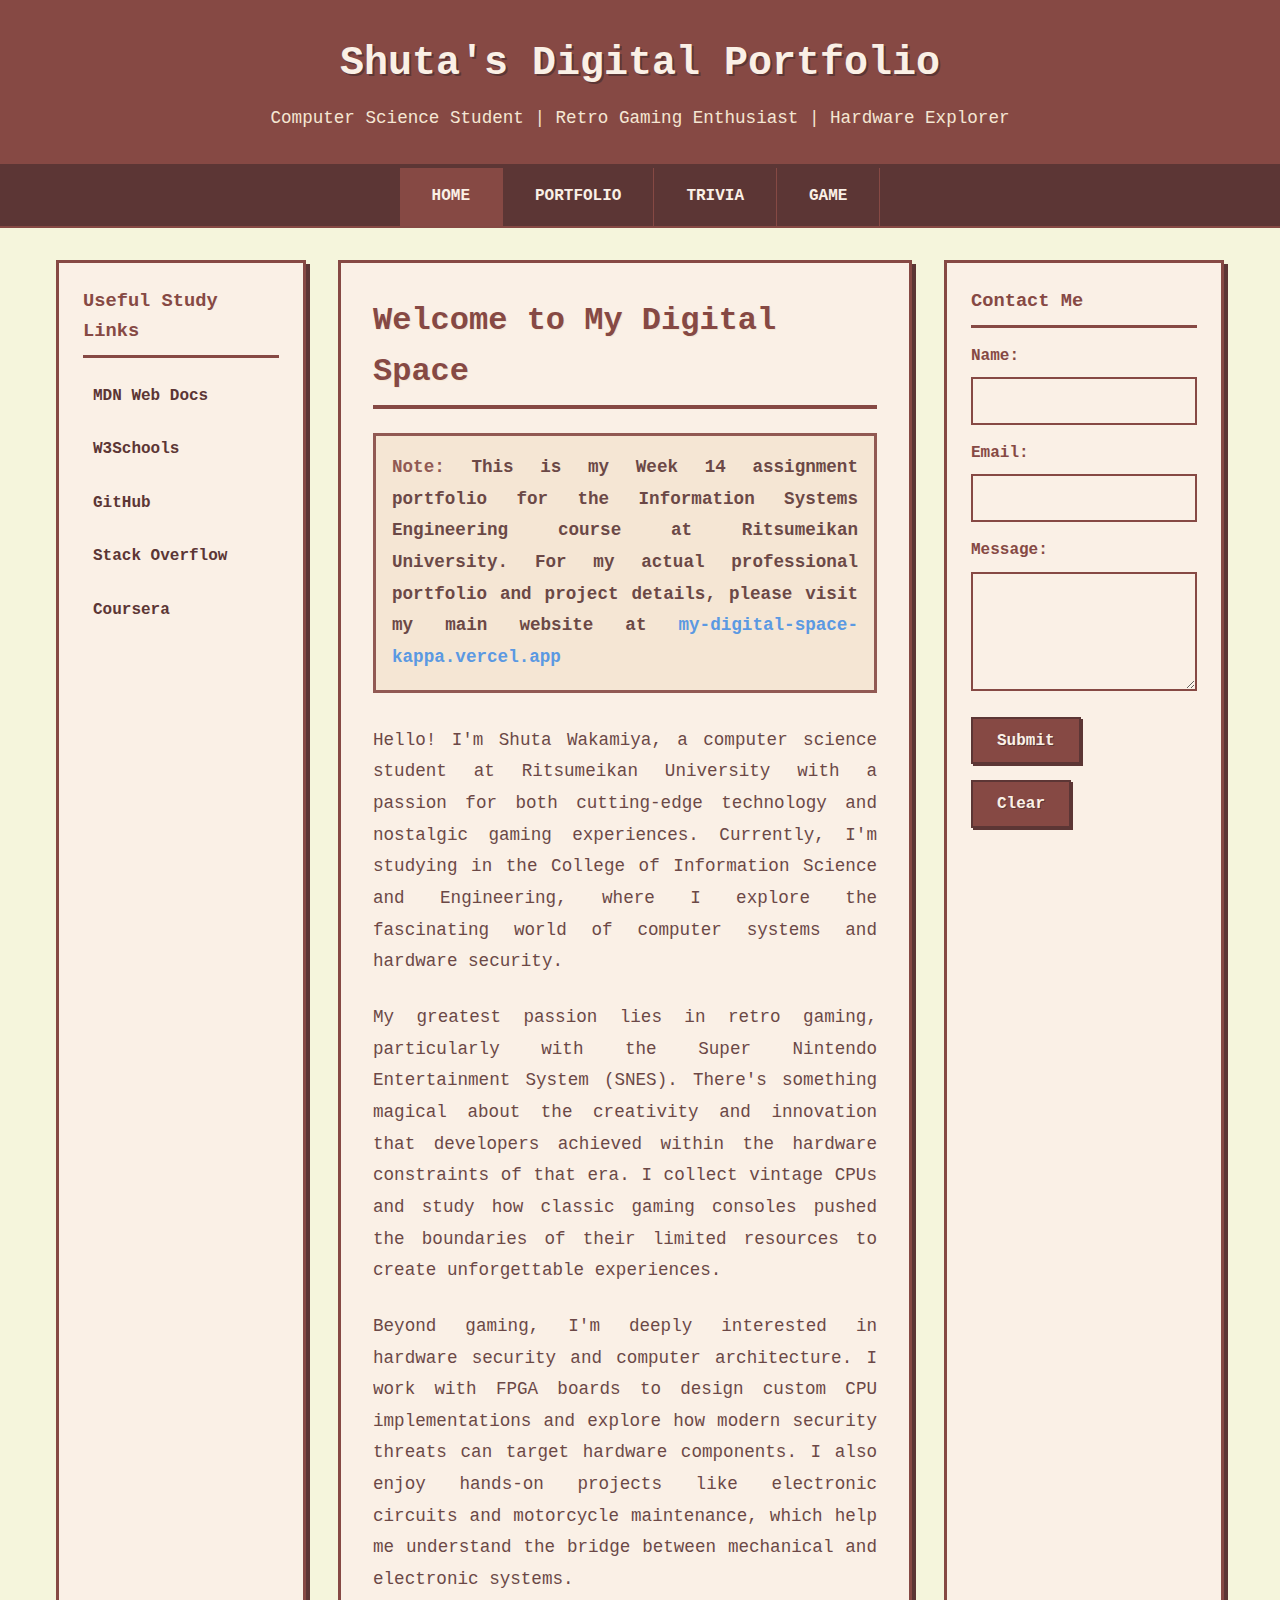
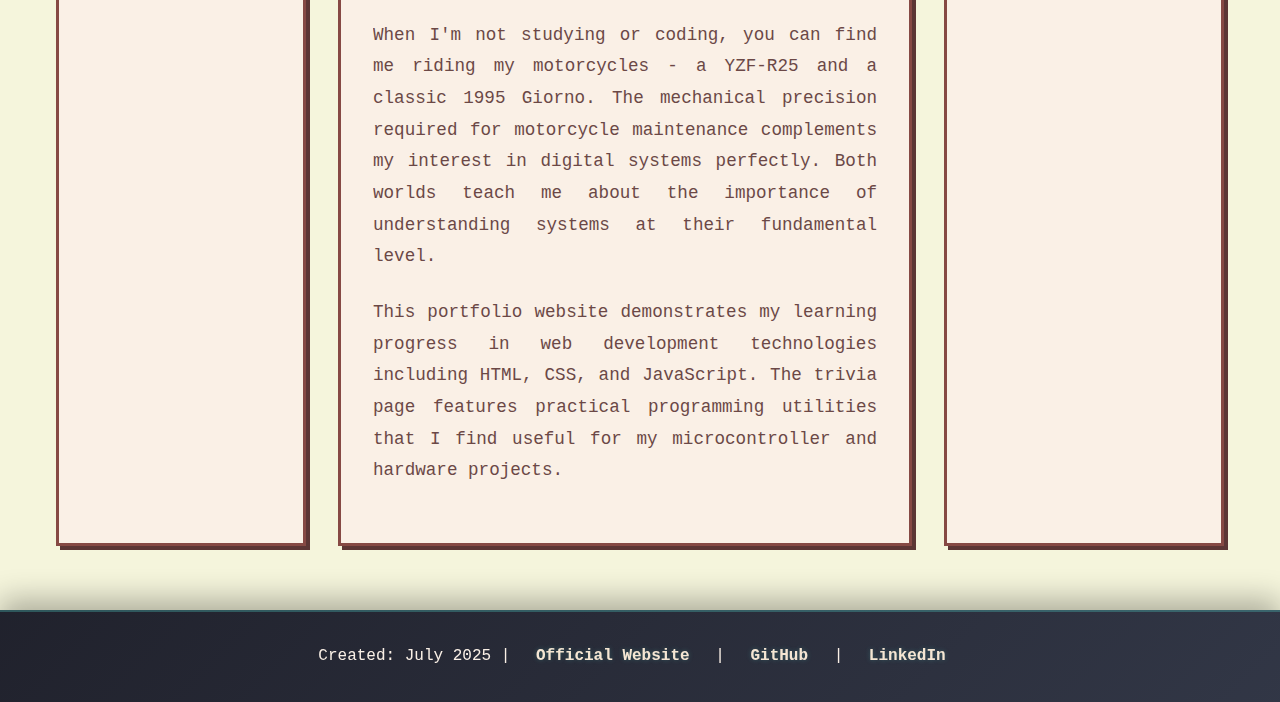
<file: docs/index.html>
<!DOCTYPE html>
<html lang="en">
<head>
    <meta charset="UTF-8">
    <meta name="viewport" content="width=device-width, initial-scale=1.0">
    <title>Shuta's Digital Portfolio</title>
    <link rel="stylesheet" href="styles.css">
</head>
<body>
    <header>
        <h1>Shuta's Digital Portfolio</h1>
        <p>Computer Science Student | Retro Gaming Enthusiast | Hardware Explorer</p>
    </header>

    <nav>
        <a href="index.html" class="active">HOME</a>
        <a href="portfolio.html">PORTFOLIO</a>
        <a href="trivia.html">TRIVIA</a>
        <a href="game.html">GAME</a>
    </nav>

    <div class="container">
        <aside class="left-sidebar">
            <h3>Useful Study Links</h3>
            <ul>
                <li><a href="https://developer.mozilla.org/en-US/docs/Web" target="_blank">MDN Web Docs</a></li>
                <li><a href="https://www.w3schools.com/" target="_blank">W3Schools</a></li>
                <li><a href="https://github.com/" target="_blank">GitHub</a></li>
                <li><a href="https://stackoverflow.com/" target="_blank">Stack Overflow</a></li>
                <li><a href="https://www.coursera.org/" target="_blank">Coursera</a></li>
            </ul>
        </aside>

        <main class="content">
            <h2>Welcome to My Digital Space</h2>
            
            <div class="intro-text">
                <p><strong>Note:</strong> This is my Week 14 assignment portfolio for the Information Systems Engineering course at Ritsumeikan University. For my actual professional portfolio and project details, please visit my main website at <a href="https://my-digital-space-kappa.vercel.app/" target="_blank" style="color: #4a90e2; text-decoration: none; font-weight: 600;">my-digital-space-kappa.vercel.app</a></p>

                <p>Hello! I'm Shuta Wakamiya, a computer science student at Ritsumeikan University with a passion for both cutting-edge technology and nostalgic gaming experiences. Currently, I'm studying in the College of Information Science and Engineering, where I explore the fascinating world of computer systems and hardware security.</p>

                <p>My greatest passion lies in retro gaming, particularly with the Super Nintendo Entertainment System (SNES). There's something magical about the creativity and innovation that developers achieved within the hardware constraints of that era. I collect vintage CPUs and study how classic gaming consoles pushed the boundaries of their limited resources to create unforgettable experiences.</p>

                <p>Beyond gaming, I'm deeply interested in hardware security and computer architecture. I work with FPGA boards to design custom CPU implementations and explore how modern security threats can target hardware components. I also enjoy hands-on projects like electronic circuits and motorcycle maintenance, which help me understand the bridge between mechanical and electronic systems.</p>

                <p>When I'm not studying or coding, you can find me riding my motorcycles - a YZF-R25 and a classic 1995 Giorno. The mechanical precision required for motorcycle maintenance complements my interest in digital systems perfectly. Both worlds teach me about the importance of understanding systems at their fundamental level.</p>

                <p>This portfolio website demonstrates my learning progress in web development technologies including HTML, CSS, and JavaScript. The trivia page features practical programming utilities that I find useful for my microcontroller and hardware projects.</p>
            </div>
        </main>

        <aside class="right-sidebar">
            <h3>Contact Me</h3>
            <form id="contact-form">
                <div class="form-group">
                    <label for="name">Name:</label>
                    <input type="text" id="name" name="name" required>
                </div>
                
                <div class="form-group">
                    <label for="email">Email:</label>
                    <input type="email" id="email" name="email" required>
                </div>
                
                <div class="form-group">
                    <label for="message">Message:</label>
                    <textarea id="message" name="message" rows="5" required></textarea>
                </div>
                
                <div class="form-buttons">
                    <button type="submit">Submit</button>
                    <button type="button" onclick="clearForm()">Clear</button>
                </div>
            </form>
        </aside>
    </div>

    <footer>
        <p>Created: July 2025 | 
           <a href="https://my-digital-space-kappa.vercel.app/" target="_blank">Official Website</a> | 
           <a href="https://github.com/shutawakamiya" target="_blank">GitHub</a> | 
           <a href="https://linkedin.com/in/shutawakamiya" target="_blank">LinkedIn</a>
        </p>
    </footer>

    <script>
        function clearForm() {
            document.getElementById('contact-form').reset();
        }

        document.getElementById('contact-form').addEventListener('submit', function(e) {
            e.preventDefault();
            alert('Thank you for your message! I will get back to you soon.');
        });
    </script>
</body>
</html>
</file>
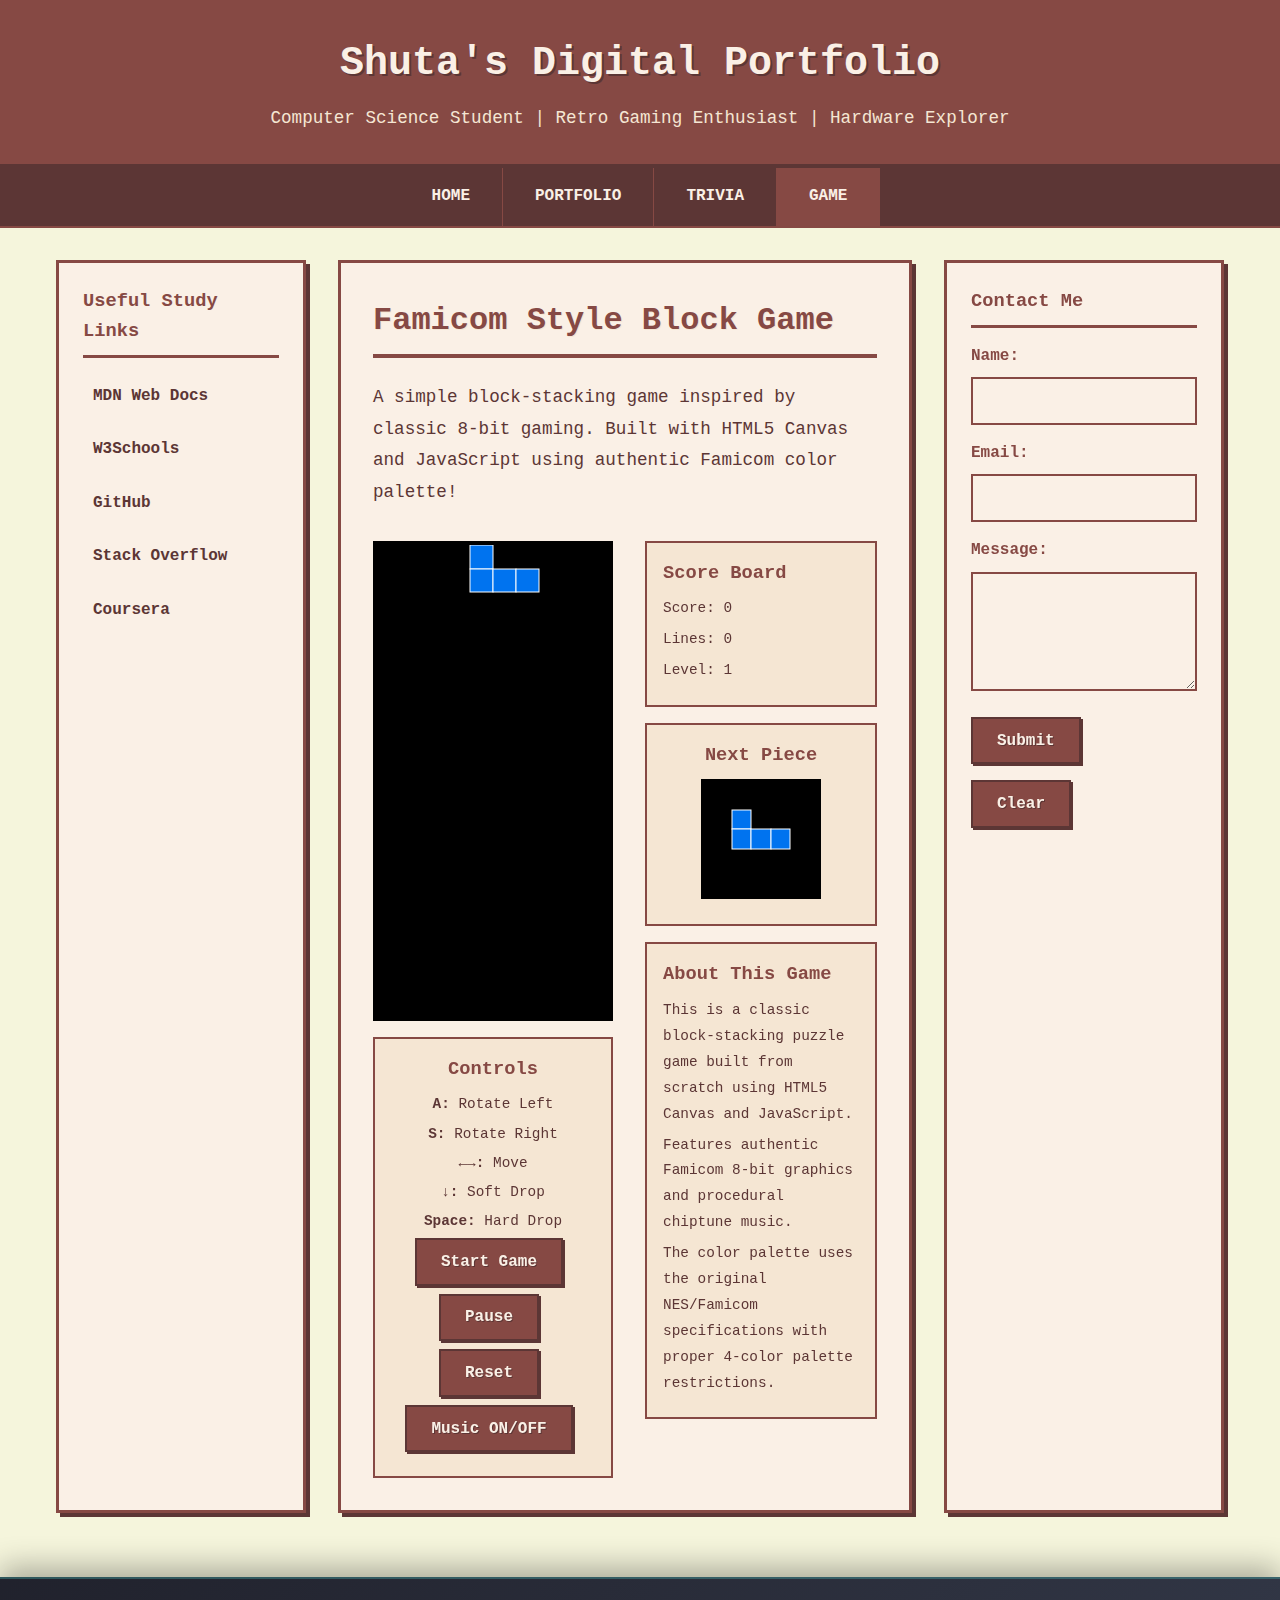
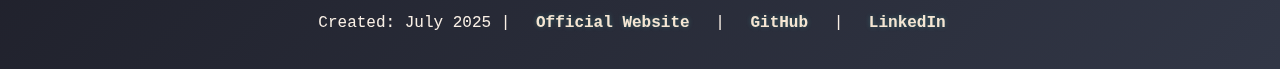
<file: docs/game.html>
<!DOCTYPE html>
<html lang="en">
<head>
    <meta charset="UTF-8">
    <meta name="viewport" content="width=device-width, initial-scale=1.0">
    <title>Game - Shuta's Digital Portfolio</title>
    <link rel="stylesheet" href="styles.css">
</head>
<body>
    <header>
        <h1>Shuta's Digital Portfolio</h1>
        <p>Computer Science Student | Retro Gaming Enthusiast | Hardware Explorer</p>
    </header>

    <nav>
        <a href="index.html">HOME</a>
        <a href="portfolio.html">PORTFOLIO</a>
        <a href="trivia.html">TRIVIA</a>
        <a href="game.html" class="active">GAME</a>
    </nav>

    <div class="container">
        <aside class="left-sidebar">
            <h3>Useful Study Links</h3>
            <ul>
                <li><a href="https://developer.mozilla.org/en-US/docs/Web" target="_blank">MDN Web Docs</a></li>
                <li><a href="https://www.w3schools.com/" target="_blank">W3Schools</a></li>
                <li><a href="https://github.com/" target="_blank">GitHub</a></li>
                <li><a href="https://stackoverflow.com/" target="_blank">Stack Overflow</a></li>
                <li><a href="https://www.coursera.org/" target="_blank">Coursera</a></li>
            </ul>
        </aside>

        <main class="content">
            <h2>Famicom Style Block Game</h2>
            <p>A simple block-stacking game inspired by classic 8-bit gaming. Built with HTML5 Canvas and JavaScript using authentic Famicom color palette!</p>
            
            <div class="game-section">
                <div class="game-container">
                    <canvas id="gameCanvas" width="240" height="480"></canvas>
                    <div class="game-controls">
                        <h3>Controls</h3>
                        <p><strong>A:</strong> Rotate Left</p>
                        <p><strong>S:</strong> Rotate Right</p>
                        <p><strong>←→:</strong> Move</p>
                        <p><strong>↓:</strong> Soft Drop</p>
                        <p><strong>Space:</strong> Hard Drop</p>
                        <button id="startBtn">Start Game</button>
                        <button id="pauseBtn">Pause</button>
                        <button id="resetBtn">Reset</button>
                        <button id="musicBtn">Music ON/OFF</button>
                    </div>
                </div>
                
                <div class="game-info">
                    <div class="score-board">
                        <h3>Score Board</h3>
                        <p>Score: <span id="score">0</span></p>
                        <p>Lines: <span id="lines">0</span></p>
                        <p>Level: <span id="level">1</span></p>
                    </div>
                    
                    <div class="next-piece">
                        <h3>Next Piece</h3>
                        <canvas id="nextCanvas" width="120" height="120"></canvas>
                    </div>
                    
                    <div class="game-tips">
                        <h3>About This Game</h3>
                        <p>This is a classic block-stacking puzzle game built from scratch using HTML5 Canvas and JavaScript.</p>
                        <p>Features authentic Famicom 8-bit graphics and procedural chiptune music.</p>
                        <p>The color palette uses the original NES/Famicom specifications with proper 4-color palette restrictions.</p>
                    </div>
                </div>
            </div>

            <!-- Hidden audio element for background music -->
            <audio id="bgMusic" loop>
                <source src="data:audio/wav;base64," type="audio/wav">
            </audio>
        </main>

        <aside class="right-sidebar">
            <h3>Contact Me</h3>
            <form id="contact-form">
                <div class="form-group">
                    <label for="name">Name:</label>
                    <input type="text" id="name" name="name" required>
                </div>
                
                <div class="form-group">
                    <label for="email">Email:</label>
                    <input type="email" id="email" name="email" required>
                </div>
                
                <div class="form-group">
                    <label for="message">Message:</label>
                    <textarea id="message" name="message" rows="5" required></textarea>
                </div>
                
                <div class="form-buttons">
                    <button type="submit">Submit</button>
                    <button type="button" onclick="clearForm()">Clear</button>
                </div>
            </form>
        </aside>
    </div>

    <footer>
        <p>Created: July 2025 | 
           <a href="https://my-digital-space-kappa.vercel.app/" target="_blank">Official Website</a> | 
           <a href="https://github.com/shutawakamiya" target="_blank">GitHub</a> | 
           <a href="https://linkedin.com/in/shutawakamiya" target="_blank">LinkedIn</a>
        </p>
    </footer>

    <script src="game.js"></script>
    <script>
        function clearForm() {
            document.getElementById('contact-form').reset();
        }

        document.getElementById('contact-form').addEventListener('submit', function(e) {
            e.preventDefault();
            alert('Thank you for your message! I will get back to you soon.');
        });
    </script>
</body>
</html>
</file>
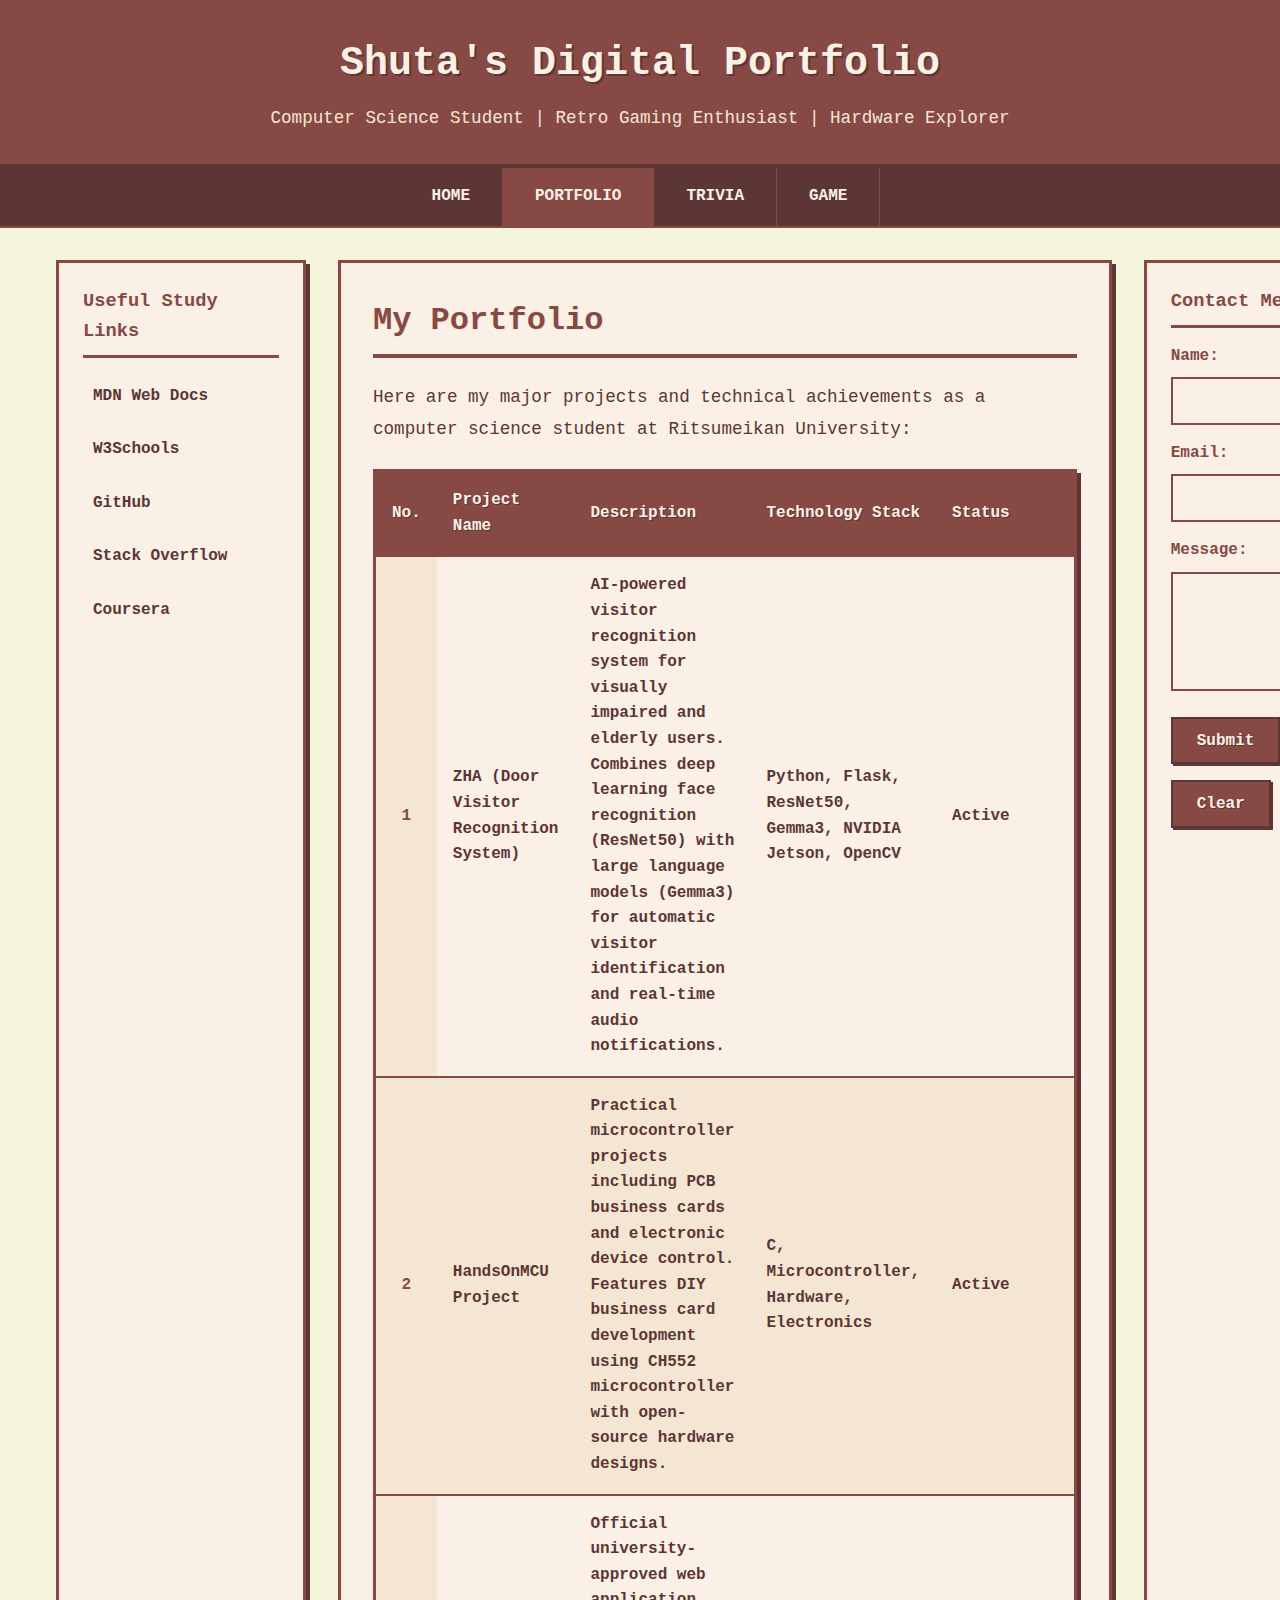
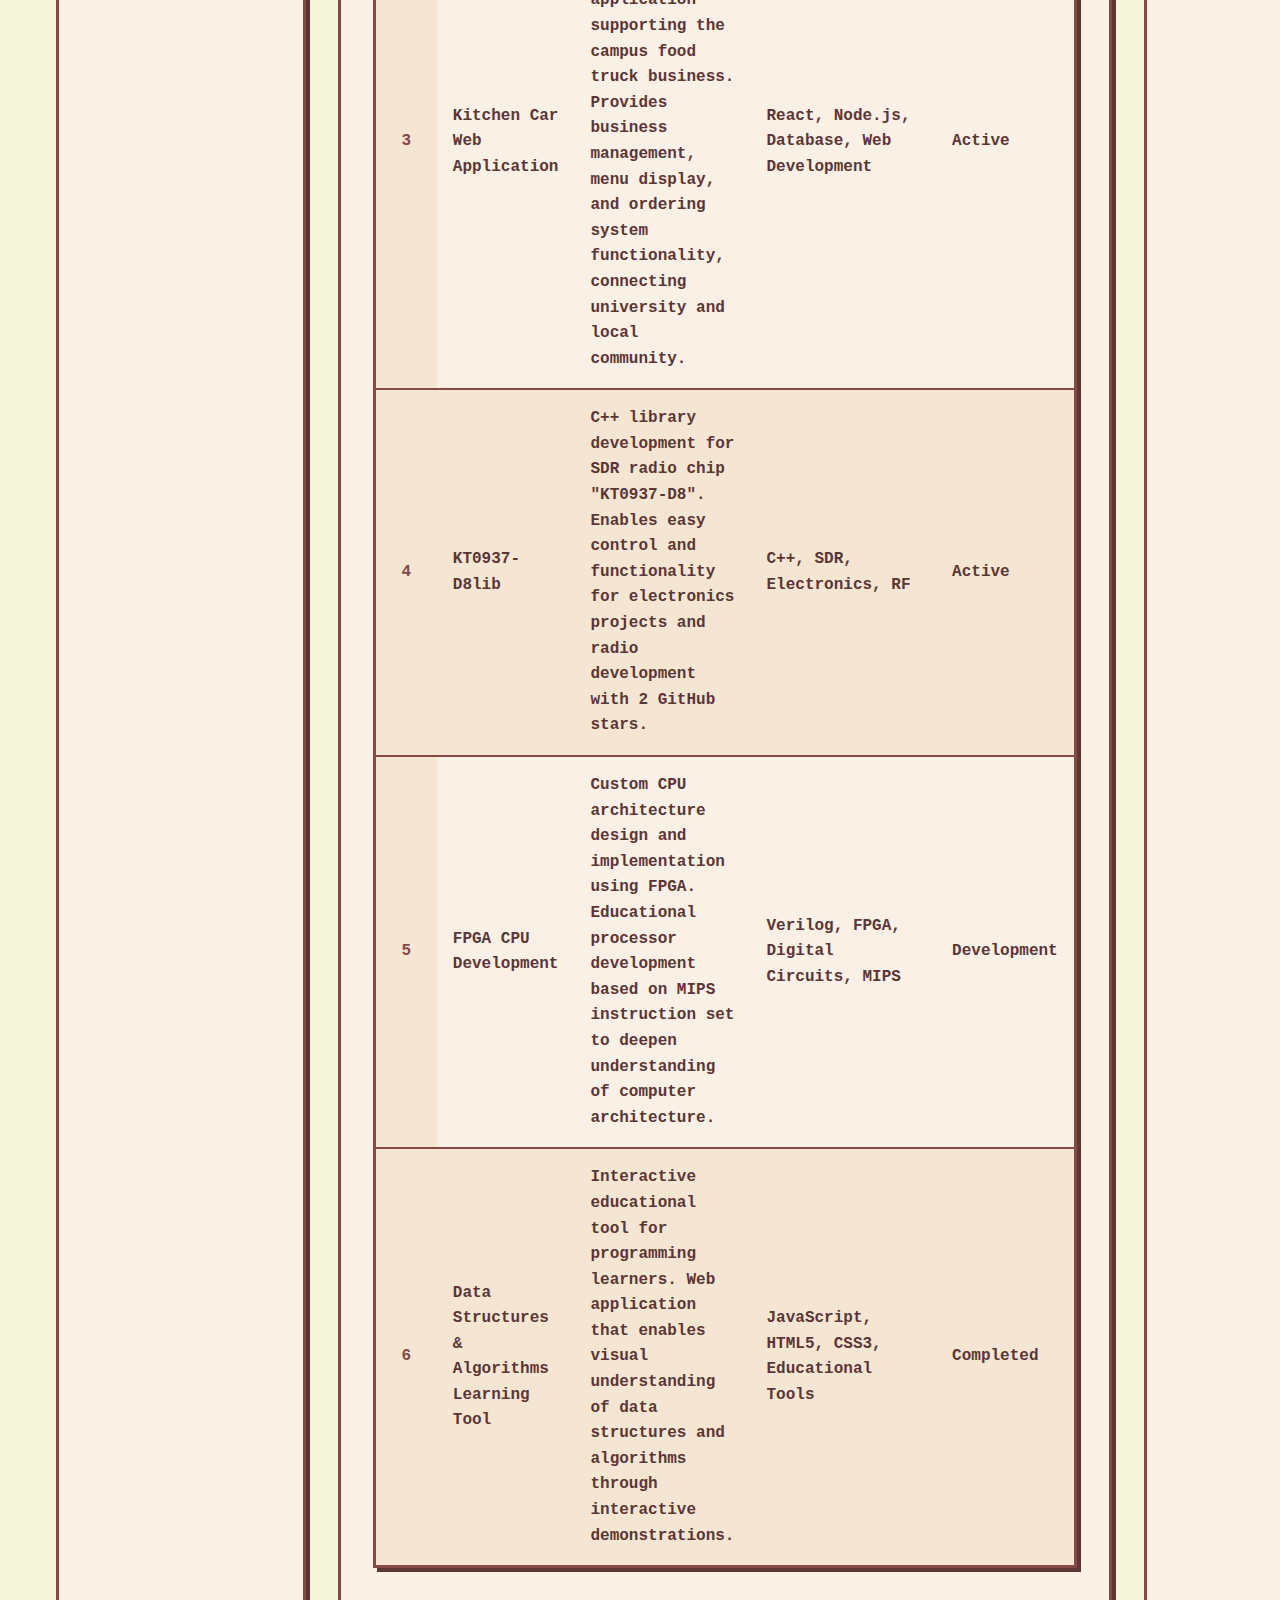
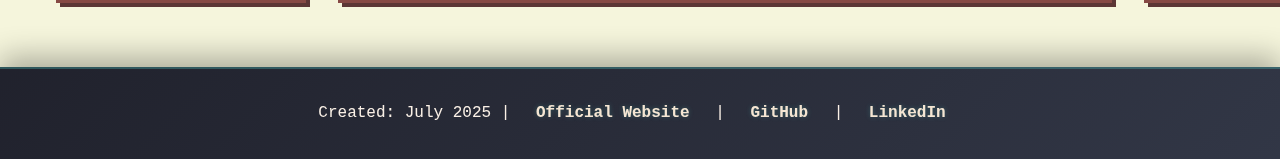
<file: docs/portfolio.html>
<!DOCTYPE html>
<html lang="en">
<head>
    <meta charset="UTF-8">
    <meta name="viewport" content="width=device-width, initial-scale=1.0">
    <title>Portfolio - Shuta's Digital Portfolio</title>
    <link rel="stylesheet" href="styles.css">
</head>
<body>
    <header>
        <h1>Shuta's Digital Portfolio</h1>
        <p>Computer Science Student | Retro Gaming Enthusiast | Hardware Explorer</p>
    </header>

    <nav>
        <a href="index.html">HOME</a>
        <a href="portfolio.html" class="active">PORTFOLIO</a>
        <a href="trivia.html">TRIVIA</a>
        <a href="game.html">GAME</a>
    </nav>

    <div class="container">
        <aside class="left-sidebar">
            <h3>Useful Study Links</h3>
            <ul>
                <li><a href="https://developer.mozilla.org/en-US/docs/Web" target="_blank">MDN Web Docs</a></li>
                <li><a href="https://www.w3schools.com/" target="_blank">W3Schools</a></li>
                <li><a href="https://github.com/" target="_blank">GitHub</a></li>
                <li><a href="https://stackoverflow.com/" target="_blank">Stack Overflow</a></li>
                <li><a href="https://www.coursera.org/" target="_blank">Coursera</a></li>
            </ul>
        </aside>

        <main class="content">
            <h2>My Portfolio</h2>
            <p>Here are my major projects and technical achievements as a computer science student at Ritsumeikan University:</p>
            
            <table class="portfolio-table">
                <thead>
                    <tr>
                        <th>No.</th>
                        <th>Project Name</th>
                        <th>Description</th>
                        <th>Technology Stack</th>
                        <th>Status</th>
                    </tr>
                </thead>
                <tbody>
                    <tr>
                        <td>1</td>
                        <td>ZHA (Door Visitor Recognition System)</td>
                        <td>AI-powered visitor recognition system for visually impaired and elderly users. Combines deep learning face recognition (ResNet50) with large language models (Gemma3) for automatic visitor identification and real-time audio notifications.</td>
                        <td>Python, Flask, ResNet50, Gemma3, NVIDIA Jetson, OpenCV</td>
                        <td>Active</td>
                    </tr>
                    <tr>
                        <td>2</td>
                        <td>HandsOnMCU Project</td>
                        <td>Practical microcontroller projects including PCB business cards and electronic device control. Features DIY business card development using CH552 microcontroller with open-source hardware designs.</td>
                        <td>C, Microcontroller, Hardware, Electronics</td>
                        <td>Active</td>
                    </tr>
                    <tr>
                        <td>3</td>
                        <td>Kitchen Car Web Application</td>
                        <td>Official university-approved web application supporting the campus food truck business. Provides business management, menu display, and ordering system functionality, connecting university and local community.</td>
                        <td>React, Node.js, Database, Web Development</td>
                        <td>Active</td>
                    </tr>
                    <tr>
                        <td>4</td>
                        <td>KT0937-D8lib</td>
                        <td>C++ library development for SDR radio chip "KT0937-D8". Enables easy control and functionality for electronics projects and radio development with 2 GitHub stars.</td>
                        <td>C++, SDR, Electronics, RF</td>
                        <td>Active</td>
                    </tr>
                    <tr>
                        <td>5</td>
                        <td>FPGA CPU Development</td>
                        <td>Custom CPU architecture design and implementation using FPGA. Educational processor development based on MIPS instruction set to deepen understanding of computer architecture.</td>
                        <td>Verilog, FPGA, Digital Circuits, MIPS</td>
                        <td>Development</td>
                    </tr>
                    <tr>
                        <td>6</td>
                        <td>Data Structures & Algorithms Learning Tool</td>
                        <td>Interactive educational tool for programming learners. Web application that enables visual understanding of data structures and algorithms through interactive demonstrations.</td>
                        <td>JavaScript, HTML5, CSS3, Educational Tools</td>
                        <td>Completed</td>
                    </tr>
                </tbody>
            </table>
        </main>

        <aside class="right-sidebar">
            <h3>Contact Me</h3>
            <form id="contact-form">
                <div class="form-group">
                    <label for="name">Name:</label>
                    <input type="text" id="name" name="name" required>
                </div>
                
                <div class="form-group">
                    <label for="email">Email:</label>
                    <input type="email" id="email" name="email" required>
                </div>
                
                <div class="form-group">
                    <label for="message">Message:</label>
                    <textarea id="message" name="message" rows="5" required></textarea>
                </div>
                
                <div class="form-buttons">
                    <button type="submit">Submit</button>
                    <button type="button" onclick="clearForm()">Clear</button>
                </div>
            </form>
        </aside>
    </div>

    <footer>
        <p>Created: July 2025 | 
           <a href="https://my-digital-space-kappa.vercel.app/" target="_blank">Official Website</a> | 
           <a href="https://github.com/shutawakamiya" target="_blank">GitHub</a> | 
           <a href="https://linkedin.com/in/shutawakamiya" target="_blank">LinkedIn</a>
        </p>
    </footer>

    <script>
        function clearForm() {
            document.getElementById('contact-form').reset();
        }

        document.getElementById('contact-form').addEventListener('submit', function(e) {
            e.preventDefault();
            alert('Thank you for your message! I will get back to you soon.');
        });
    </script>
</body>
</html>
</file>
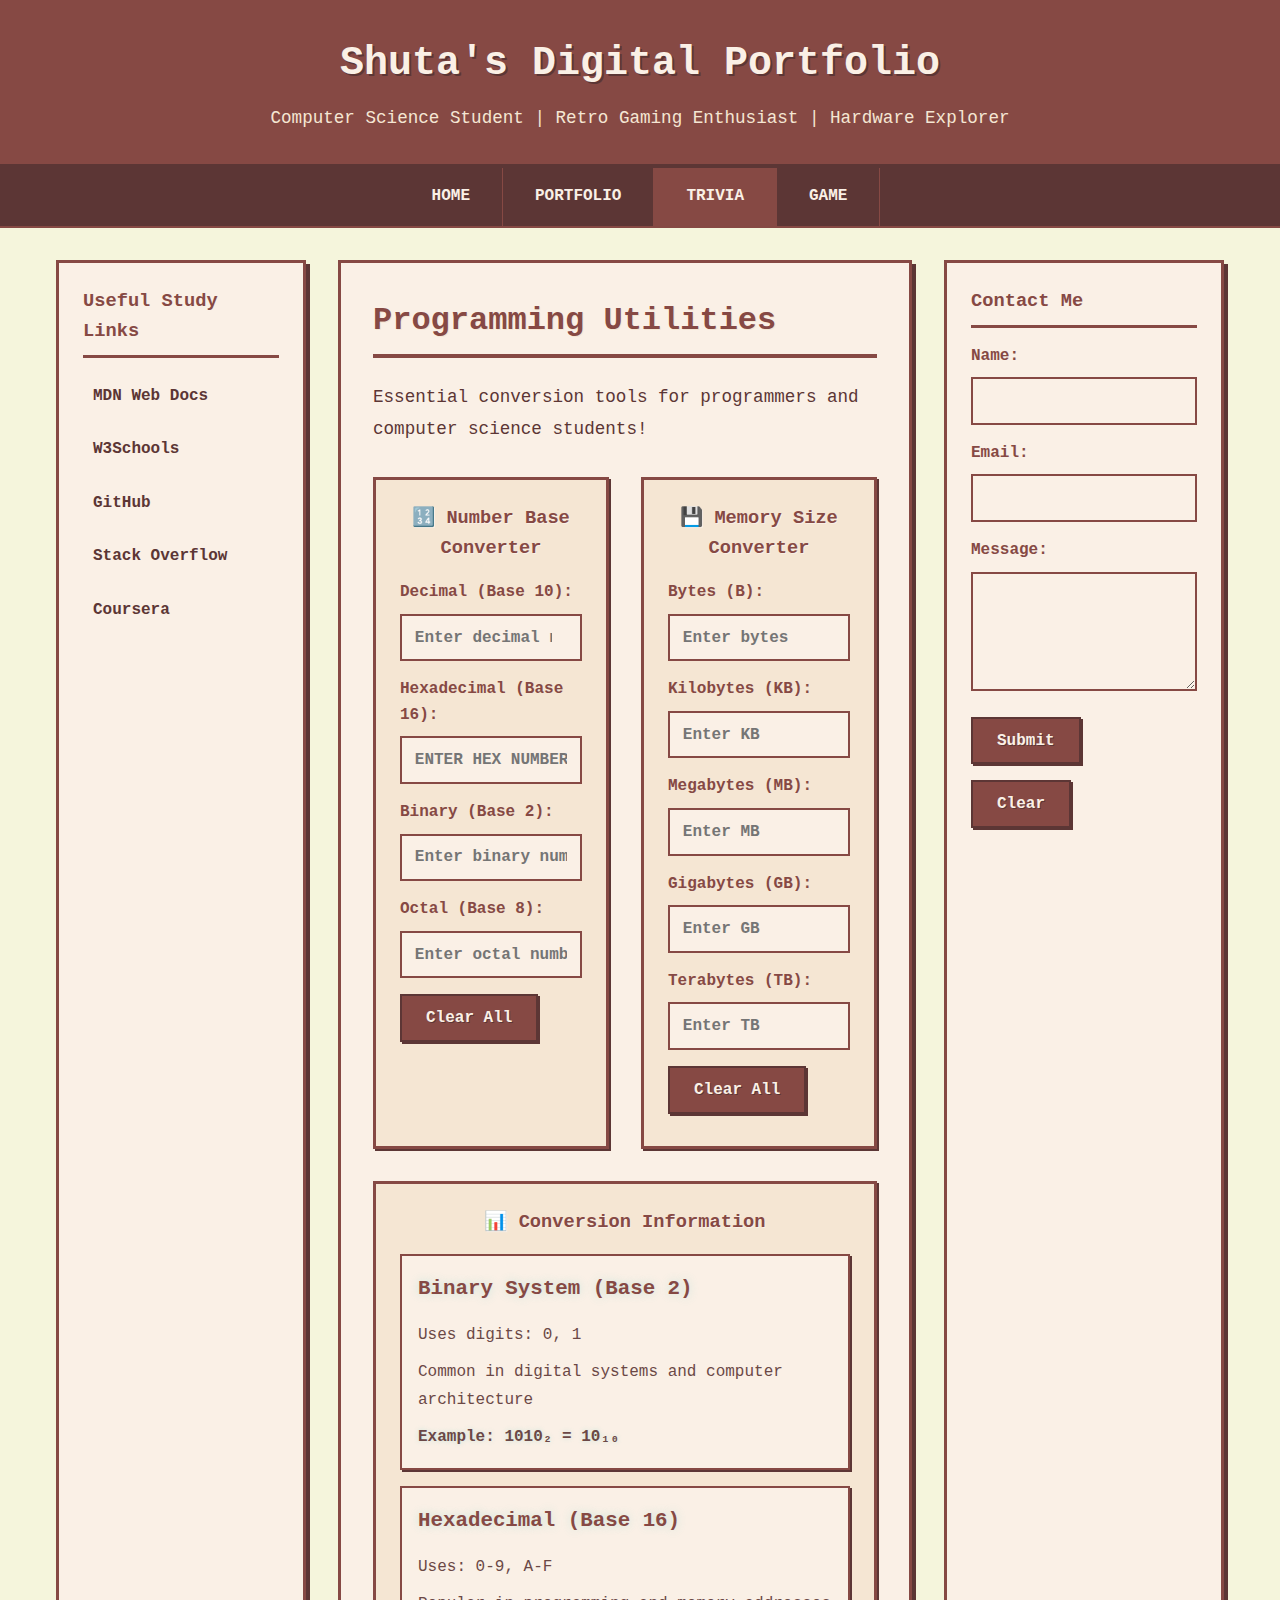
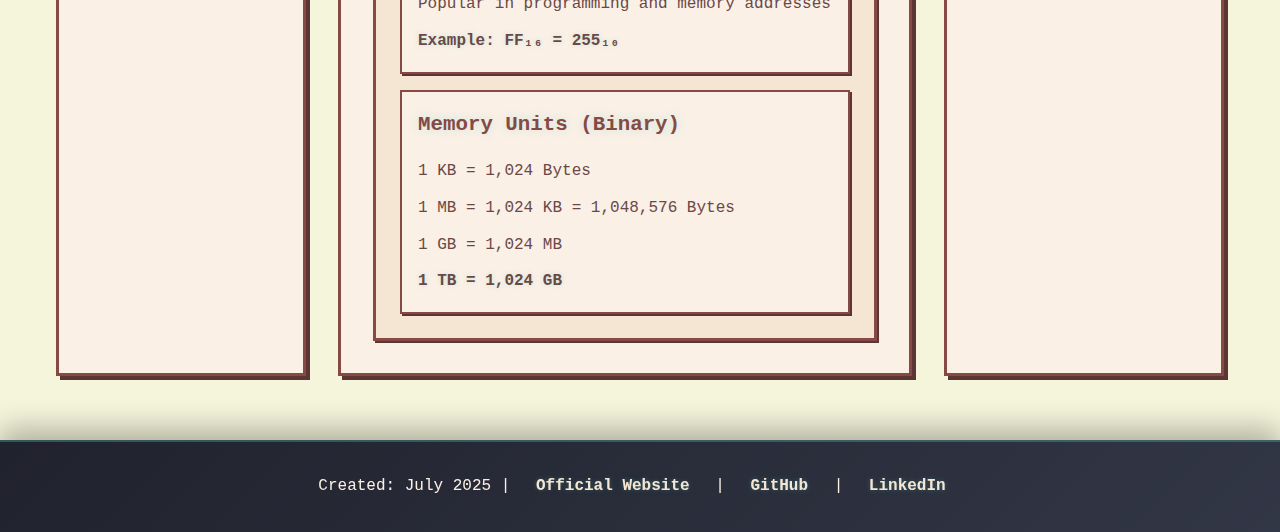
<file: docs/trivia.html>
<!DOCTYPE html>
<html lang="en">
<head>
    <meta charset="UTF-8">
    <meta name="viewport" content="width=device-width, initial-scale=1.0">
    <title>Trivia - Shuta's Digital Portfolio</title>
    <link rel="stylesheet" href="styles.css">
</head>
<body>
    <header>
        <h1>Shuta's Digital Portfolio</h1>
        <p>Computer Science Student | Retro Gaming Enthusiast | Hardware Explorer</p>
    </header>

    <nav>
        <a href="index.html">HOME</a>
        <a href="portfolio.html">PORTFOLIO</a>
        <a href="trivia.html" class="active">TRIVIA</a>
        <a href="game.html">GAME</a>
    </nav>

    <div class="container">
        <aside class="left-sidebar">
            <h3>Useful Study Links</h3>
            <ul>
                <li><a href="https://developer.mozilla.org/en-US/docs/Web" target="_blank">MDN Web Docs</a></li>
                <li><a href="https://www.w3schools.com/" target="_blank">W3Schools</a></li>
                <li><a href="https://github.com/" target="_blank">GitHub</a></li>
                <li><a href="https://stackoverflow.com/" target="_blank">Stack Overflow</a></li>
                <li><a href="https://www.coursera.org/" target="_blank">Coursera</a></li>
            </ul>
        </aside>

        <main class="content">
            <h2>Programming Utilities</h2>
            <p>Essential conversion tools for programmers and computer science students!</p>
            
            <div class="calculator-section">
                <div class="input-section">
                    <h3>🔢 Number Base Converter</h3>
                    
                    <div class="form-group">
                        <label for="decimal-input">Decimal (Base 10):</label>
                        <input type="number" id="decimal-input" placeholder="Enter decimal number" min="0">
                    </div>
                    
                    <div class="form-group">
                        <label for="hex-input">Hexadecimal (Base 16):</label>
                        <input type="text" id="hex-input" placeholder="Enter hex number (e.g., FF, 1A3)" style="text-transform: uppercase;">
                    </div>
                    
                    <div class="form-group">
                        <label for="binary-input">Binary (Base 2):</label>
                        <input type="text" id="binary-input" placeholder="Enter binary number (e.g., 1010)" pattern="[01]*">
                    </div>
                    
                    <div class="form-group">
                        <label for="octal-input">Octal (Base 8):</label>
                        <input type="text" id="octal-input" placeholder="Enter octal number (e.g., 777)" pattern="[0-7]*">
                    </div>
                    
                    <div class="button-group">
                        <button onclick="clearBaseConverter()">Clear All</button>
                    </div>
                </div>

                <div class="results-section">
                    <h3>💾 Memory Size Converter</h3>
                    
                    <div class="form-group">
                        <label for="bytes-input">Bytes (B):</label>
                        <input type="number" id="bytes-input" placeholder="Enter bytes" min="0" step="1">
                    </div>
                    
                    <div class="form-group">
                        <label for="kilobytes-input">Kilobytes (KB):</label>
                        <input type="number" id="kilobytes-input" placeholder="Enter KB" min="0" step="0.001">
                    </div>
                    
                    <div class="form-group">
                        <label for="megabytes-input">Megabytes (MB):</label>
                        <input type="number" id="megabytes-input" placeholder="Enter MB" min="0" step="0.000001">
                    </div>
                    
                    <div class="form-group">
                        <label for="gigabytes-input">Gigabytes (GB):</label>
                        <input type="number" id="gigabytes-input" placeholder="Enter GB" min="0" step="0.000000001">
                    </div>
                    
                    <div class="form-group">
                        <label for="terabytes-input">Terabytes (TB):</label>
                        <input type="number" id="terabytes-input" placeholder="Enter TB" min="0" step="0.000000000001">
                    </div>
                    
                    <div class="button-group">
                        <button onclick="clearMemoryConverter()">Clear All</button>
                    </div>
                </div>
            </div>

            <div class="conversion-info">
                <h3>📊 Conversion Information</h3>
                <div class="info-grid">
                    <div class="info-card">
                        <h4>Binary System (Base 2)</h4>
                        <p>Uses digits: 0, 1</p>
                        <p>Common in digital systems and computer architecture</p>
                        <p>Example: 1010₂ = 10₁₀</p>
                    </div>
                    <div class="info-card">
                        <h4>Hexadecimal (Base 16)</h4>
                        <p>Uses: 0-9, A-F</p>
                        <p>Popular in programming and memory addresses</p>
                        <p>Example: FF₁₆ = 255₁₀</p>
                    </div>
                    <div class="info-card">
                        <h4>Memory Units (Binary)</h4>
                        <p>1 KB = 1,024 Bytes</p>
                        <p>1 MB = 1,024 KB = 1,048,576 Bytes</p>
                        <p>1 GB = 1,024 MB</p>
                        <p>1 TB = 1,024 GB</p>
                    </div>
                </div>
            </div>
        </main>

        <aside class="right-sidebar">
            <h3>Contact Me</h3>
            <form id="contact-form">
                <div class="form-group">
                    <label for="name">Name:</label>
                    <input type="text" id="name" name="name" required>
                </div>
                
                <div class="form-group">
                    <label for="email">Email:</label>
                    <input type="email" id="email" name="email" required>
                </div>
                
                <div class="form-group">
                    <label for="message">Message:</label>
                    <textarea id="message" name="message" rows="5" required></textarea>
                </div>
                
                <div class="form-buttons">
                    <button type="submit">Submit</button>
                    <button type="button" onclick="clearForm()">Clear</button>
                </div>
            </form>
        </aside>
    </div>

    <footer>
        <p>Created: July 2025 | 
           <a href="https://my-digital-space-kappa.vercel.app/" target="_blank">Official Website</a> | 
           <a href="https://github.com/shutawakamiya" target="_blank">GitHub</a> | 
           <a href="https://linkedin.com/in/shutawakamiya" target="_blank">LinkedIn</a>
        </p>
    </footer>

    <script src="trivia.js"></script>
    <script>
        function clearForm() {
            document.getElementById('contact-form').reset();
        }

        document.getElementById('contact-form').addEventListener('submit', function(e) {
            e.preventDefault();
            alert('Thank you for your message! I will get back to you soon.');
        });
    </script>
</body>
</html>
</file>
<file: docs/styles.css>
/* Famicom Official Color Theme CSS for Week 14 Assignment */

* {
    margin: 0;
    padding: 0;
    box-sizing: border-box;
}

body {
    font-family: 'Courier New', monospace;
    line-height: 1.6;
    color: #864944;
    background-color: #F5F5DC;
    color-scheme: light;
}

/* Header */
header {
    background-color: #864944;
    color: #FAF0E6;
    text-align: center;
    padding: 2rem;
    border-bottom: 4px solid #5C3635;
}

header h1 {
    font-size: 2.5rem;
    margin-bottom: 0.5rem;
    color: #FAF0E6 !important;
    font-weight: bold;
    text-shadow: 2px 2px 0px #5C3635;
}

header p {
    font-size: 1.1rem;
    color: #F5E6D3 !important;
}

/* Navigation */
nav {
    background-color: #5C3635;
    display: flex;
    justify-content: center;
    border-bottom: 2px solid #864944;
}

nav a {
    color: #FAF0E6 !important;
    text-decoration: none;
    padding: 1rem 2rem;
    display: block;
    font-weight: bold;
    border-right: 1px solid #864944;
}

nav a:hover,
nav a.active {
    background-color: #864944;
    color: #FAF0E6 !important;
}

/* Container */
.container {
    max-width: 1200px;
    margin: 2rem auto;
    padding: 0 1rem;
    display: grid;
    grid-template-columns: 250px 1fr 280px;
    gap: 2rem;
}

/* Sidebars */
.left-sidebar,
.right-sidebar {
    background-color: #FAF0E6 !important;
    color: #864944 !important;
    padding: 1.5rem;
    border: 3px solid #864944;
    border-radius: 0;
    box-shadow: 4px 4px 0px #5C3635;
}

.left-sidebar h3,
.right-sidebar h3 {
    color: #864944 !important;
    margin-bottom: 1rem;
    border-bottom: 3px solid #864944;
    padding-bottom: 0.5rem;
    font-weight: bold;
}

.left-sidebar ul {
    list-style: none;
}

.left-sidebar li {
    margin-bottom: 0.5rem;
}

.left-sidebar a {
    color: #5C3635 !important;
    text-decoration: none;
    padding: 0.5rem;
    display: block;
    border: 2px solid transparent;
    font-weight: bold;
}

.left-sidebar a:hover {
    background-color: #F5E6D3 !important;
    border-color: #864944 !important;
    color: #5C3635 !important;
}

/* Main content */
.content {
    background-color: #FAF0E6 !important;
    color: #864944 !important;
    padding: 2rem;
    border: 3px solid #864944;
    border-radius: 0;
    box-shadow: 4px 4px 0px #5C3635;
}

.content h2 {
    color: #864944 !important;
    margin-bottom: 1.5rem;
    font-size: 2rem;
    border-bottom: 4px solid #864944;
    padding-bottom: 0.5rem;
    font-weight: bold;
    text-shadow: 1px 1px 0px #F5E6D3;
}

.content p {
    color: #5C3635 !important;
    margin-bottom: 1.5rem;
    font-size: 1.1rem;
    line-height: 1.8;
    font-weight: 500;
}

/* Note box */
.intro-text p:first-child {
    background-color: #F5E6D3 !important;
    color: #5C3635 !important;
    padding: 1rem;
    border: 3px solid #864944;
    border-radius: 0;
    margin-bottom: 2rem;
    font-weight: bold;
}

.intro-text p:first-child strong {
    color: #864944 !important;
}

/* Game Section */
.game-section {
    display: grid;
    grid-template-columns: 1fr 1fr;
    gap: 2rem;
    margin-top: 2rem;
}

.game-container {
    display: flex;
    flex-direction: column;
    align-items: center;
    gap: 1rem;
}

#gameCanvas {
    border: 4px solid #000000;
    background-color: #000000;
    image-rendering: pixelated;
    image-rendering: -moz-crisp-edges;
    image-rendering: crisp-edges;
    width: 240px;
    height: 480px;
}

#nextCanvas {
    border: 2px solid #000000;
    background-color: #000000;
    image-rendering: pixelated;
    width: 120px;
    height: 120px;
}

.game-controls {
    background-color: #F5E6D3 !important;
    padding: 1rem;
    border: 2px solid #864944;
    text-align: center;
    width: 100%;
    max-width: 320px;
}

.game-controls h3 {
    color: #864944 !important;
    margin-bottom: 0.5rem;
    font-weight: bold;
}

.game-controls p {
    color: #5C3635 !important;
    margin: 0.2rem 0;
    font-size: 0.9rem;
}

.game-info {
    display: flex;
    flex-direction: column;
    gap: 1rem;
}

.score-board,
.next-piece,
.game-tips {
    background-color: #F5E6D3 !important;
    padding: 1rem;
    border: 2px solid #864944;
}

.score-board h3,
.next-piece h3,
.game-tips h3 {
    color: #864944 !important;
    margin-bottom: 0.5rem;
    font-weight: bold;
}

.score-board p,
.game-tips p {
    color: #5C3635 !important;
    margin: 0.3rem 0;
    font-size: 0.9rem;
}

.next-piece {
    text-align: center;
}

/* Portfolio table */
.portfolio-table {
    width: 100%;
    border-collapse: collapse;
    margin-top: 1.5rem;
    background-color: #FAF0E6 !important;
    border: 3px solid #864944;
    border-radius: 0;
    overflow: hidden;
    box-shadow: 4px 4px 0px #5C3635;
}

.portfolio-table th,
.portfolio-table td {
    padding: 1rem;
    text-align: left;
    border-bottom: 2px solid #864944;
    color: #5C3635 !important;
    font-weight: bold;
}

.portfolio-table th {
    background-color: #864944 !important;
    color: #FAF0E6 !important;
    font-weight: bold;
    text-shadow: 1px 1px 0px #5C3635;
}

.portfolio-table tr:nth-child(even) {
    background-color: #F5E6D3 !important;
}

.portfolio-table tr:hover {
    background-color: #F0E2D0 !important;
}

.portfolio-table td:first-child {
    font-weight: bold;
    color: #864944 !important;
    text-align: center;
    width: 50px;
    background-color: #F5E6D3 !important;
}

/* Calculator sections */
.calculator-section {
    display: grid;
    grid-template-columns: 1fr 1fr;
    gap: 2rem;
    margin-top: 2rem;
}

.input-section,
.results-section {
    background-color: #F5E6D3 !important;
    color: #5C3635 !important;
    padding: 1.5rem;
    border: 3px solid #864944;
    border-radius: 0;
    box-shadow: 2px 2px 0px #5C3635;
}

.input-section h3,
.results-section h3 {
    color: #864944 !important;
    margin-bottom: 1rem;
    text-align: center;
    font-weight: bold;
    text-shadow: 1px 1px 0px #FAF0E6;
}

/* Info section */
.conversion-info {
    margin-top: 2rem;
    background-color: #F5E6D3 !important;
    color: #5C3635 !important;
    padding: 1.5rem;
    border: 3px solid #864944;
    border-radius: 0;
    box-shadow: 2px 2px 0px #5C3635;
}

.conversion-info h3 {
    color: #864944 !important;
    margin-bottom: 1rem;
    text-align: center;
    font-weight: bold;
    text-shadow: 1px 1px 0px #FAF0E6;
}

.info-grid {
    display: grid;
    grid-template-columns: repeat(auto-fit, minmax(250px, 1fr));
    gap: 1rem;
    margin-top: 1rem;
}

.info-card {
    background-color: #FAF0E6 !important;
    color: #5C3635 !important;
    padding: 1rem;
    border: 2px solid #864944;
    border-radius: 0;
    box-shadow: 2px 2px 0px #5C3635;
}

.info-card h4 {
    color: #864944 !important;
    margin-bottom: 0.5rem;
    font-weight: bold;
}

.info-card p {
    margin-bottom: 0.3rem;
    font-size: 0.9rem;
    color: #5C3635 !important;
    font-weight: 500;
}

/* Forms */
.form-group {
    margin-bottom: 1rem;
}

.form-group label {
    display: block;
    margin-bottom: 0.5rem;
    color: #864944 !important;
    font-weight: bold;
}

.form-group input,
.form-group select,
.form-group textarea {
    width: 100%;
    padding: 0.8rem;
    border: 2px solid #864944;
    border-radius: 0;
    font-size: 1rem;
    background-color: #FAF0E6 !important;
    color: #5C3635 !important;
    font-family: 'Courier New', monospace;
    font-weight: bold;
}

.form-group input:focus,
.form-group select:focus,
.form-group textarea:focus {
    outline: none;
    border-color: #5C3635;
    box-shadow: 0 0 0 2px #F5E6D3;
}

/* Buttons */
button {
    background-color: #864944 !important;
    color: #FAF0E6 !important;
    padding: 0.8rem 1.5rem;
    border: 2px solid #5C3635;
    border-radius: 0;
    cursor: pointer;
    font-size: 1rem;
    margin-right: 0.5rem;
    margin-bottom: 0.5rem;
    font-family: 'Courier New', monospace;
    font-weight: bold;
    text-shadow: 1px 1px 0px #5C3635;
    box-shadow: 2px 2px 0px #5C3635;
}

button:hover {
    background-color: #5C3635 !important;
    color: #FAF0E6 !important;
    transform: translate(1px, 1px);
    box-shadow: 1px 1px 0px #5C3635;
}

button:active {
    transform: translate(2px, 2px);
    box-shadow: none;
}

.form-buttons {
    display: flex;
    gap: 0.5rem;
    flex-wrap: wrap;
}

.button-group {
    display: flex;
    gap: 0.5rem;
    margin-top: 1rem;
    flex-wrap: wrap;
}

/* Footer */
footer {
    background-color: #5C3635 !important;
    color: #FAF0E6 !important;
    text-align: center;
    padding: 1.5rem;
    margin-top: 3rem;
    border-top: 4px solid #864944;
}

footer a {
    color: #F5E6D3 !important;
    text-decoration: none;
    margin: 0 0.5rem;
    font-weight: bold;
}

footer a:hover {
    text-decoration: underline;
    color: #FAF0E6 !important;
}

/* Responsive design */
@media (max-width: 1024px) {
    .container {
        grid-template-columns: 1fr;
        gap: 1rem;
    }
    
    .calculator-section,
    .game-section {
        grid-template-columns: 1fr;
    }
}

@media (max-width: 768px) {
    nav {
        flex-direction: column;
    }
    
    nav a {
        text-align: center;
        border-right: none;
        border-bottom: 1px solid #864944;
    }
    
    header h1 {
        font-size: 2rem;
    }
    
    .container {
        padding: 0 0.5rem;
    }
    
    .content {
        padding: 1.5rem;
    }
    
    .portfolio-table th,
    .portfolio-table td {
        padding: 0.5rem;
        font-size: 0.9rem;
    }
    
    #gameCanvas {
        width: 100%;
        max-width: 280px;
        height: auto;
    }
}px 1px 0px #5C3635;
}

button:active {
    transform: translate(2px, 2px);
    box-shadow: none;
}

.form-buttons {
    display: flex;
    gap: 0.5rem;
    flex-wrap: wrap;
}

.button-group {
    display: flex;
    gap: 0.5rem;
    margin-top: 1rem;
    flex-wrap: wrap;
}

/* Footer */
footer {
    background-color: #5C3635 !important;
    color: #FAF0E6 !important;
    text-align: center;
    padding: 1.5rem;
    margin-top: 3rem;
    border-top: 4px solid #864944;
}

footer a {
    color: #F5E6D3 !important;
    text-decoration: none;
    margin: 0 0.5rem;
    font-weight: bold;
}

footer a:hover {
    text-decoration: underline;
    color: #FAF0E6 !important;
}

/* Responsive design */
@media (max-width: 1024px) {
    .container {
        grid-template-columns: 1fr;
        gap: 1rem;
    }
    
    .calculator-section {
        grid-template-columns: 1fr;
    }
}

@media (max-width: 768px) {
    nav {
        flex-direction: column;
    }
    
    nav a {
        text-align: center;
        border-right: none;
        border-bottom: 1px solid #864944;
    }
    
    header h1 {
        font-size: 2rem;
    }
    
    .container {
        padding: 0 0.5rem;
    }
    
    .content {
        padding: 1.5rem;
    }
    
    .portfolio-table th,
    .portfolio-table td {
        padding: 0.5rem;
        font-size: 0.9rem;
    }
}.1), rgba(102, 126, 234, 0.1));
    backdrop-filter: blur(10px);
    padding: 1.5rem;
    border-radius: 15px;
    border: 1px solid rgba(79, 209, 199, 0.2);
    box-shadow: 0 8px 20px rgba(0,0,0,0.2);
    transition: all 0.3s ease;
}

.info-card:hover {
    transform: translateY(-5px);
    box-shadow: 0 15px 30px rgba(79, 209, 199, 0.3);
    border-color: rgba(79, 209, 199, 0.5);
}

.info-card h4 {
    color: #4fd1c7;
    margin-bottom: 1rem;
    font-size: 1.3rem;
    text-shadow: 0 0 10px rgba(79, 209, 199, 0.3);
}

.info-card p {
    margin-bottom: 0.5rem;
    font-size: 1rem;
    color: #e2e8f0;
    opacity: 0.9;
}

.info-card p:last-child {
    margin-bottom: 0;
    font-weight: bold;
    color: #4fd1c7;
    text-shadow: 0 0 5px rgba(79, 209, 199, 0.3);
}

/* Profile section enhancements */
.profile-section {
    display: flex;
    gap: 2rem;
    align-items: flex-start;
    margin-top: 2rem;
}

.profile-image {
    width: 350px;
    height: 250px;
    border-radius: 20px;
    box-shadow: 0 15px 35px rgba(0,0,0,0.3);
    object-fit: cover;
    border: 2px solid rgba(79, 209, 199, 0.3);
    transition: all 0.3s ease;
}

.profile-image:hover {
    transform: scale(1.05);
    box-shadow: 0 20px 40px rgba(79, 209, 199, 0.4);
    border-color: #4fd1c7;
}

.intro-text {
    flex: 1;
}

.intro-text p {
    margin-bottom: 1.5rem;
    text-align: justify;
    font-size: 1.1rem;
    line-height: 1.8;
    color: #e2e8f0;
    opacity: 0.9;
}

/* Footer with glowing effect */
footer {
    background: linear-gradient(135deg, rgba(26, 32, 44, 0.9), rgba(45, 55, 72, 0.9));
    backdrop-filter: blur(15px);
    color: #e2e8f0;
    text-align: center;
    padding: 2rem;
    margin-top: 4rem;
    border-top: 2px solid rgba(79, 209, 199, 0.3);
    box-shadow: 0 -10px 30px rgba(0,0,0,0.3);
}

footer a {
    color: #4fd1c7;
    text-decoration: none;
    margin: 0 1rem;
    transition: all 0.3s ease;
    text-shadow: 0 0 5px rgba(79, 209, 199, 0.3);
}

footer a:hover {
    color: #667eea;
    text-shadow: 0 0 15px rgba(102, 126, 234, 0.8);
    transform: translateY(-2px);
    display: inline-block;
}

/* Responsive design */
@media (max-width: 1200px) {
    .container {
        grid-template-columns: 1fr;
        gap: 2rem;
    }
    
    .calculator-section {
        grid-template-columns: 1fr;
    }
    
    .profile-section {
        flex-direction: column;
        text-align: center;
    }
    
    .profile-image {
        width: 100%;
        max-width: 500px;
        margin: 0 auto;
    }
}

@media (max-width: 768px) {
    nav {
        flex-direction: column;
    }
    
    nav a {
        text-align: center;
        padding: 1rem;
    }
    
    header h1 {
        font-size: 2.5rem;
    }
    
    .container {
        margin: 1rem auto;
        padding: 0 1rem;
    }
    
    .content {
        padding: 1.5rem;
    }
    
    .portfolio-table {
        font-size: 0.9rem;
    }
    
    .portfolio-table th,
    .portfolio-table td {
        padding: 0.8rem;
    }
    
    .button-group,
    .form-buttons {
        flex-direction: column;
    }
    
    button {
        margin-right: 0;
        margin-bottom: 0.5rem;
    }
}50;
    color: white;
    text-align: center;
    padding: 1.5rem;
    margin-top: 3rem;
}

footer a {
    color: #3498db;
    text-decoration: none;
    margin: 0 0.5rem;
}

footer a:hover {
    color: #1abc9c;
    text-decoration: underline;
}

/* Responsive design */
@media (max-width: 1024px) {
    .container {
        grid-template-columns: 1fr;
        gap: 1rem;
    }
    
    .calculator-section {
        grid-template-columns: 1fr;
    }
    
    .profile-section {
        flex-direction: column;
        text-align: center;
    }
    
    .profile-image {
        width: 100%;
        max-width: 400px;
        margin: 0 auto;
    }
}

@media (max-width: 768px) {
    nav {
        flex-direction: column;
    }
    
    nav a {
        text-align: center;
    }
    
    header h1 {
        font-size: 2rem;
    }
    
    .container {
        margin: 1rem auto;
        padding: 0 0.5rem;
    }
    
    .content {
        padding: 1rem;
    }
    
    .portfolio-table {
        font-size: 0.9rem;
    }
    
    .portfolio-table th,
    .portfolio-table td {
        padding: 0.5rem;
    }
}
</file>
